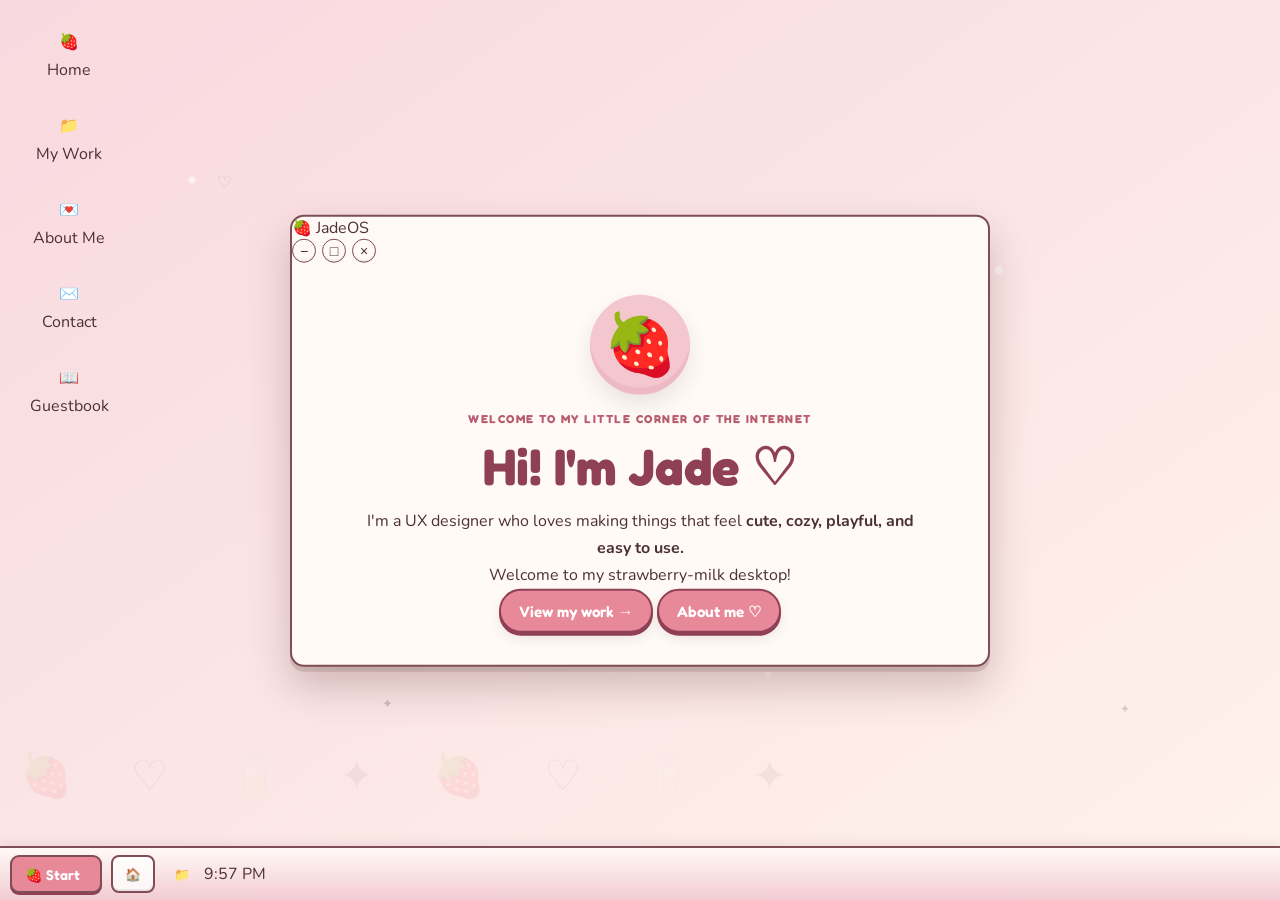
<file: index.html>
<!DOCTYPE html>
<html lang="en">
<head>
    <meta charset="UTF-8">
    <meta name="viewport" content="width=device-width, initial-scale=1.0">
    <title>JadeOS — Strawberry Milk Edition</title>

    <link rel="preconnect" href="https://fonts.googleapis.com">
    <link rel="preconnect" href="https://fonts.gstatic.com" crossorigin>
    <link href="https://fonts.googleapis.com/css2?family=Fredoka:wght@400;500;600;700&family=Nunito:wght@400;500;600;700&display=swap" rel="stylesheet">

    <link rel="stylesheet" href="style.css">
    <link rel="stylesheet" href="windows.css">
    <link rel="stylesheet" href="responsive.css">
</head>

<body>

    <main class="desktop">

        <div class="desktop-icons">

            <a href="index.html" class="desktop-icon">
                <span class="desktop-icon-image">🍓</span>
                <span>Home</span>
            </a>

            <a href="work.html" class="desktop-icon">
                <span class="desktop-icon-image">📁</span>
                <span>My Work</span>
            </a>

            <a href="about.html" class="desktop-icon">
                <span class="desktop-icon-image">💌</span>
                <span>About Me</span>
            </a>

            <a href="contact.html" class="desktop-icon">
                <span class="desktop-icon-image">✉️</span>
                <span>Contact</span>
            </a>

            <a href="guestbook.html" class="desktop-icon">
                <span class="desktop-icon-image">📖</span>
                <span>Guestbook</span>
            </a>

        </div>


        <section class="window welcome-window" id="welcome-window">

            <div class="titlebar">
                <div class="titlebar-title">
                    🍓 JadeOS
                </div>

                <div class="window-controls">
                    <button class="window-control minimize" aria-label="Minimize">−</button>
                    <button class="window-control maximize" aria-label="Maximize">□</button>
                    <button class="window-control close" aria-label="Close">×</button>
                </div>
            </div>

            <div class="window-content welcome-content">

                <div class="welcome-strawberry">🍓</div>

                <p class="eyebrow">WELCOME TO MY LITTLE CORNER OF THE INTERNET</p>

                <h1>Hi! I'm Jade ♡</h1>

                <p class="welcome-text">
                    I'm a UX designer who loves making things that feel
                    <strong>cute, cozy, playful, and easy to use.</strong>
                </p>

                <p class="welcome-text">
                    Welcome to my strawberry-milk desktop!
                </p>

                <div class="welcome-buttons">
                    <a href="work.html" class="button primary-button">
                        View my work →
                    </a>

                    <a href="about.html" class="button secondary-button">
                        About me ♡
                    </a>
                </div>

            </div>

        </section>


        <div class="start-menu" id="start-menu">

            <div class="start-menu-header">
                <span class="start-menu-logo">🍓</span>

                <div>
                    <strong>JadeOS</strong>
                    <small>Strawberry Milk Edition</small>
                </div>
            </div>

            <div class="start-menu-links">

                <a href="index.html">🏠 Home</a>
                <a href="work.html">📁 My Work</a>
                <a href="about.html">💌 About Me</a>
                <a href="contact.html">✉️ Contact</a>
                <a href="guestbook.html">📖 Guestbook</a>

            </div>

        </div>


        <footer class="taskbar">

            <button class="start-button" id="start-button">
                🍓 Start
            </button>

            <div class="taskbar-divider"></div>

            <div class="taskbar-apps">

                <a href="index.html" class="taskbar-app active">
                    🏠
                </a>

                <a href="work.html" class="taskbar-app">
                    📁
                </a>

            </div>

            <div class="taskbar-spacer"></div>

            <div class="taskbar-clock" id="clock">
                12:00 PM
            </div>

        </footer>

    </main>


    <script src="desktop.js"></script>
    <script src="windows.js"></script>
    <script src="effects.js"></script>

</body>
</html>
</file>
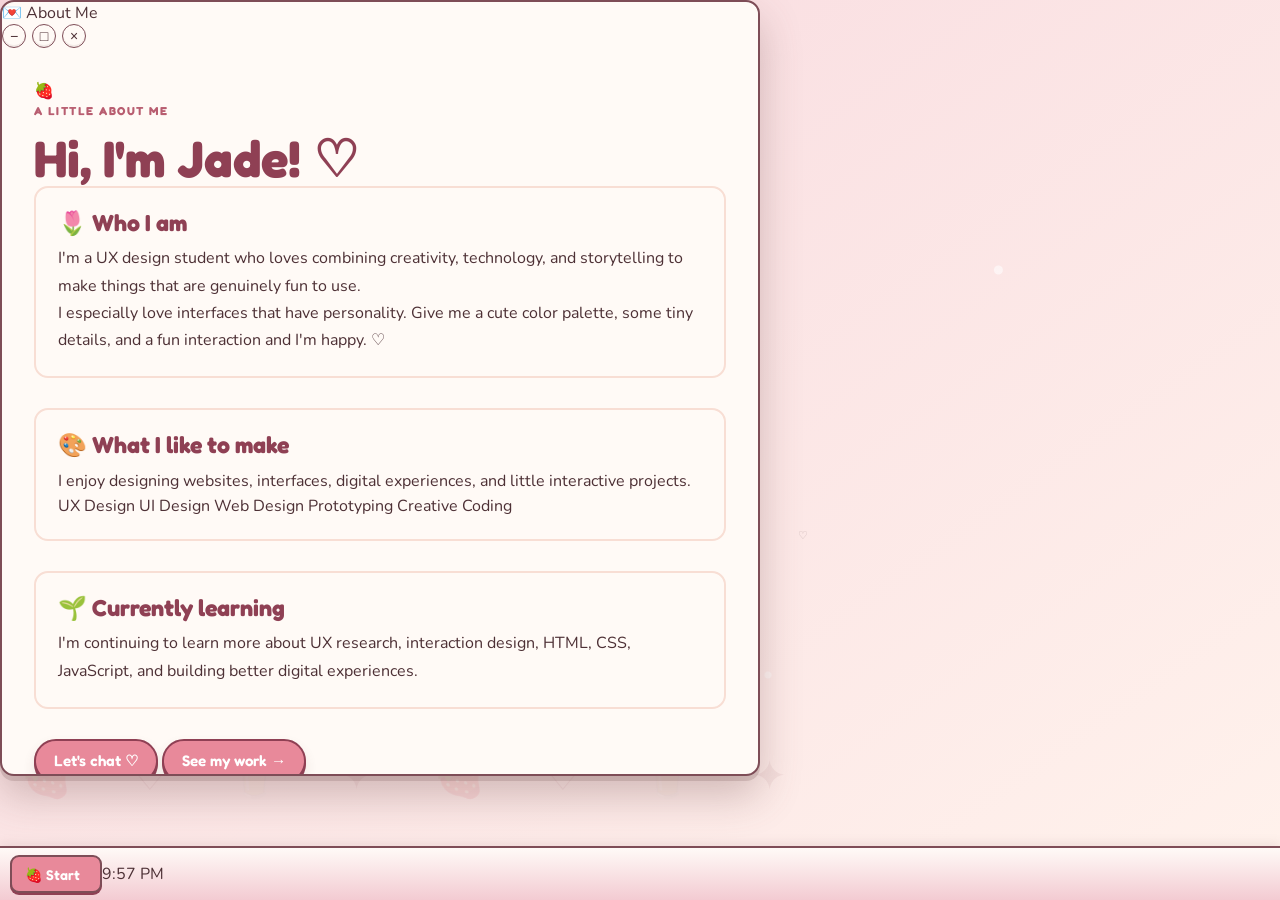
<file: about.html>
<!DOCTYPE html>
<html lang="en">
<head>
    <meta charset="UTF-8">
    <meta name="viewport" content="width=device-width, initial-scale=1.0">
    <title>About Me — JadeOS</title>

    <link rel="preconnect" href="https://fonts.googleapis.com">
    <link rel="preconnect" href="https://fonts.gstatic.com" crossorigin>
    <link href="https://fonts.googleapis.com/css2?family=Fredoka:wght@400;500;600;700&family=Nunito:wght@400;500;600;700&display=swap" rel="stylesheet">

    <link rel="stylesheet" href="style.css">
    <link rel="stylesheet" href="windows.css">
    <link rel="stylesheet" href="responsive.css">
</head>

<body>

    <main class="desktop">

        <div class="desktop-icons">

            <a href="index.html" class="desktop-icon">
                <span class="desktop-icon-image">🍓</span>
                <span>Home</span>
            </a>

            <a href="work.html" class="desktop-icon">
                <span class="desktop-icon-image">📁</span>
                <span>My Work</span>
            </a>

            <a href="contact.html" class="desktop-icon">
                <span class="desktop-icon-image">✉️</span>
                <span>Contact</span>
            </a>

            <a href="guestbook.html" class="desktop-icon">
                <span class="desktop-icon-image">📖</span>
                <span>Guestbook</span>
            </a>

        </div>


        <section class="window about-window" id="about-window">

            <div class="titlebar">

                <div class="titlebar-title">
                    💌 About Me
                </div>

                <div class="window-controls">
                    <button class="window-control minimize" aria-label="Minimize">−</button>
                    <button class="window-control maximize" aria-label="Maximize">□</button>
                    <button class="window-control close" aria-label="Close">×</button>
                </div>

            </div>


            <div class="window-content about-content">

                <div class="about-header">

                    <div class="about-avatar">
                        🍓
                    </div>

                    <div>
                        <p class="eyebrow">A LITTLE ABOUT ME</p>
                        <h1>Hi, I'm Jade! ♡</h1>
                    </div>

                </div>


                <div class="about-sections">

                    <section class="about-section">

                        <h2>🌷 Who I am</h2>

                        <p>
                            I'm a UX design student who loves combining creativity,
                            technology, and storytelling to make things that are
                            genuinely fun to use.
                        </p>

                        <p>
                            I especially love interfaces that have personality.
                            Give me a cute color palette, some tiny details,
                            and a fun interaction and I'm happy. ♡
                        </p>

                    </section>


                    <section class="about-section">

                        <h2>🎨 What I like to make</h2>

                        <p>
                            I enjoy designing websites, interfaces, digital
                            experiences, and little interactive projects.
                        </p>

                        <div class="tag-list">
                            <span class="tag">UX Design</span>
                            <span class="tag">UI Design</span>
                            <span class="tag">Web Design</span>
                            <span class="tag">Prototyping</span>
                            <span class="tag">Creative Coding</span>
                        </div>

                    </section>


                    <section class="about-section">

                        <h2>🌱 Currently learning</h2>

                        <p>
                            I'm continuing to learn more about UX research,
                            interaction design, HTML, CSS, JavaScript,
                            and building better digital experiences.
                        </p>

                    </section>

                </div>


                <div class="about-footer">

                    <a href="contact.html" class="button primary-button">
                        Let's chat ♡
                    </a>

                    <a href="work.html" class="button secondary-button">
                        See my work →
                    </a>

                </div>

            </div>

        </section>


        <footer class="taskbar">

            <button class="start-button" id="start-button">
                🍓 Start
            </button>

            <div class="taskbar-divider"></div>

            <div class="taskbar-spacer"></div>

            <div class="taskbar-clock" id="clock">
                12:00 PM
            </div>

        </footer>

    </main>


    <script src="desktop.js"></script>
    <script src="windows.js"></script>
    <script src="effects.js"></script>

</body>
</html>
</file>
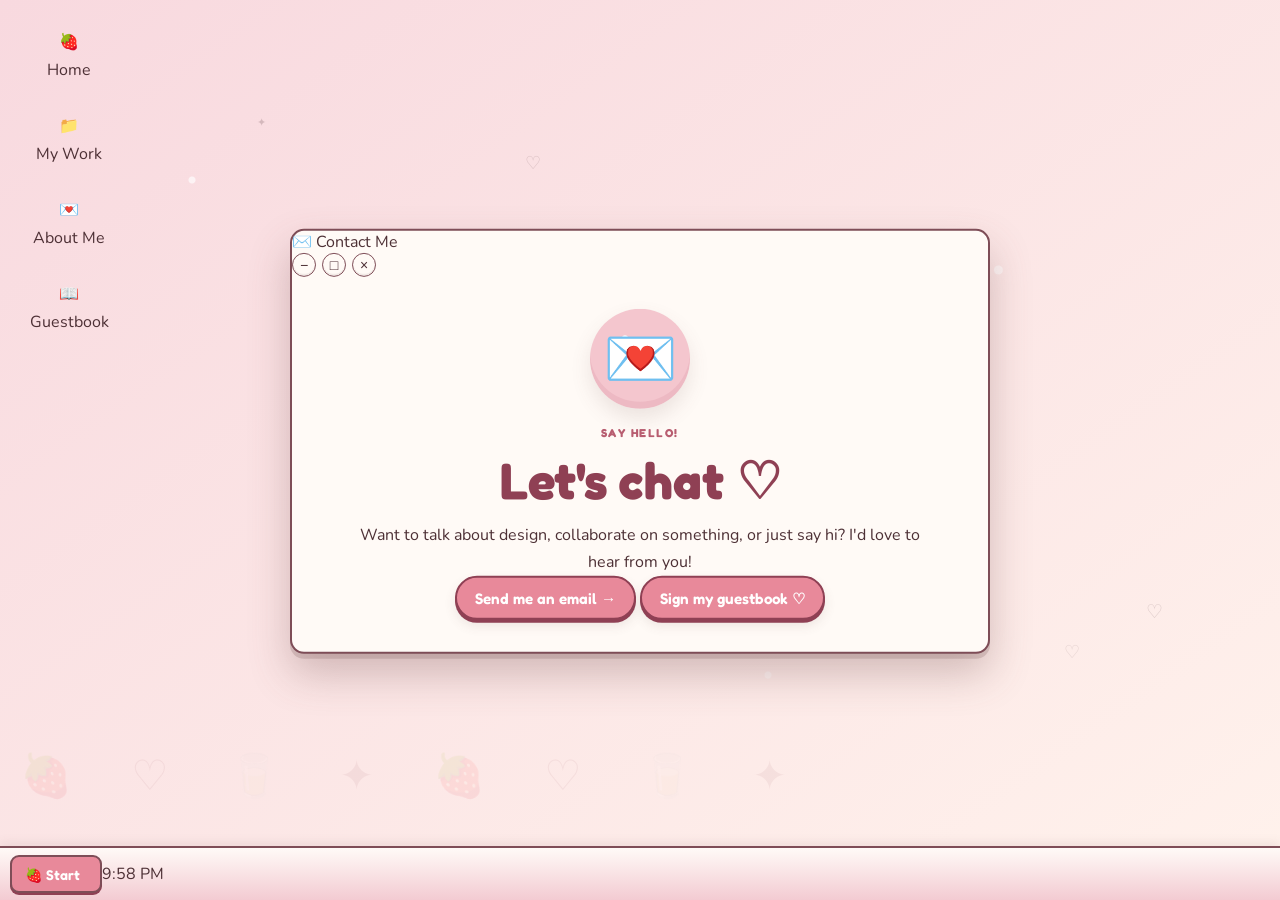
<file: contact.html>
<!DOCTYPE html>
<html lang="en">
<head>
    <meta charset="UTF-8">
    <meta name="viewport" content="width=device-width, initial-scale=1.0">
    <title>Contact — JadeOS</title>

    <link rel="preconnect" href="https://fonts.googleapis.com">
    <link rel="preconnect" href="https://fonts.gstatic.com" crossorigin>
    <link href="https://fonts.googleapis.com/css2?family=Fredoka:wght@400;500;600;700&family=Nunito:wght@400;500;600;700&display=swap" rel="stylesheet">

    <link rel="stylesheet" href="style.css">
    <link rel="stylesheet" href="windows.css">
    <link rel="stylesheet" href="responsive.css">
</head>

<body>

    <main class="desktop">

        <div class="desktop-icons">

            <a href="index.html" class="desktop-icon">
                <span class="desktop-icon-image">🍓</span>
                <span>Home</span>
            </a>

            <a href="work.html" class="desktop-icon">
                <span class="desktop-icon-image">📁</span>
                <span>My Work</span>
            </a>

            <a href="about.html" class="desktop-icon">
                <span class="desktop-icon-image">💌</span>
                <span>About Me</span>
            </a>

            <a href="guestbook.html" class="desktop-icon">
                <span class="desktop-icon-image">📖</span>
                <span>Guestbook</span>
            </a>

        </div>


        <section class="window welcome-window" id="welcome-window">

            <div class="titlebar">

                <div class="titlebar-title">
                    ✉️ Contact Me
                </div>

                <div class="window-controls">
                    <button class="window-control minimize" aria-label="Minimize">−</button>
                    <button class="window-control maximize" aria-label="Maximize">□</button>
                    <button class="window-control close" aria-label="Close">×</button>
                </div>

            </div>


            <div class="window-content welcome-content">

                <div class="welcome-strawberry">
                    💌
                </div>

                <p class="eyebrow">
                    SAY HELLO!
                </p>

                <h1>Let's chat ♡</h1>

                <p class="welcome-text">
                    Want to talk about design, collaborate on something,
                    or just say hi? I'd love to hear from you!
                </p>

                <div class="welcome-buttons">

                    <a href="mailto:your-email@example.com" class="button primary-button">
                        Send me an email →
                    </a>

                    <a href="guestbook.html" class="button secondary-button">
                        Sign my guestbook ♡
                    </a>

                </div>

            </div>

        </section>


        <footer class="taskbar">

            <button class="start-button" id="start-button">
                🍓 Start
            </button>

            <div class="taskbar-divider"></div>

            <div class="taskbar-spacer"></div>

            <div class="taskbar-clock" id="clock">
                12:00 PM
            </div>

        </footer>

    </main>


    <script src="desktop.js"></script>
    <script src="windows.js"></script>
    <script src="effects.js"></script>

</body>
</html>
</file>
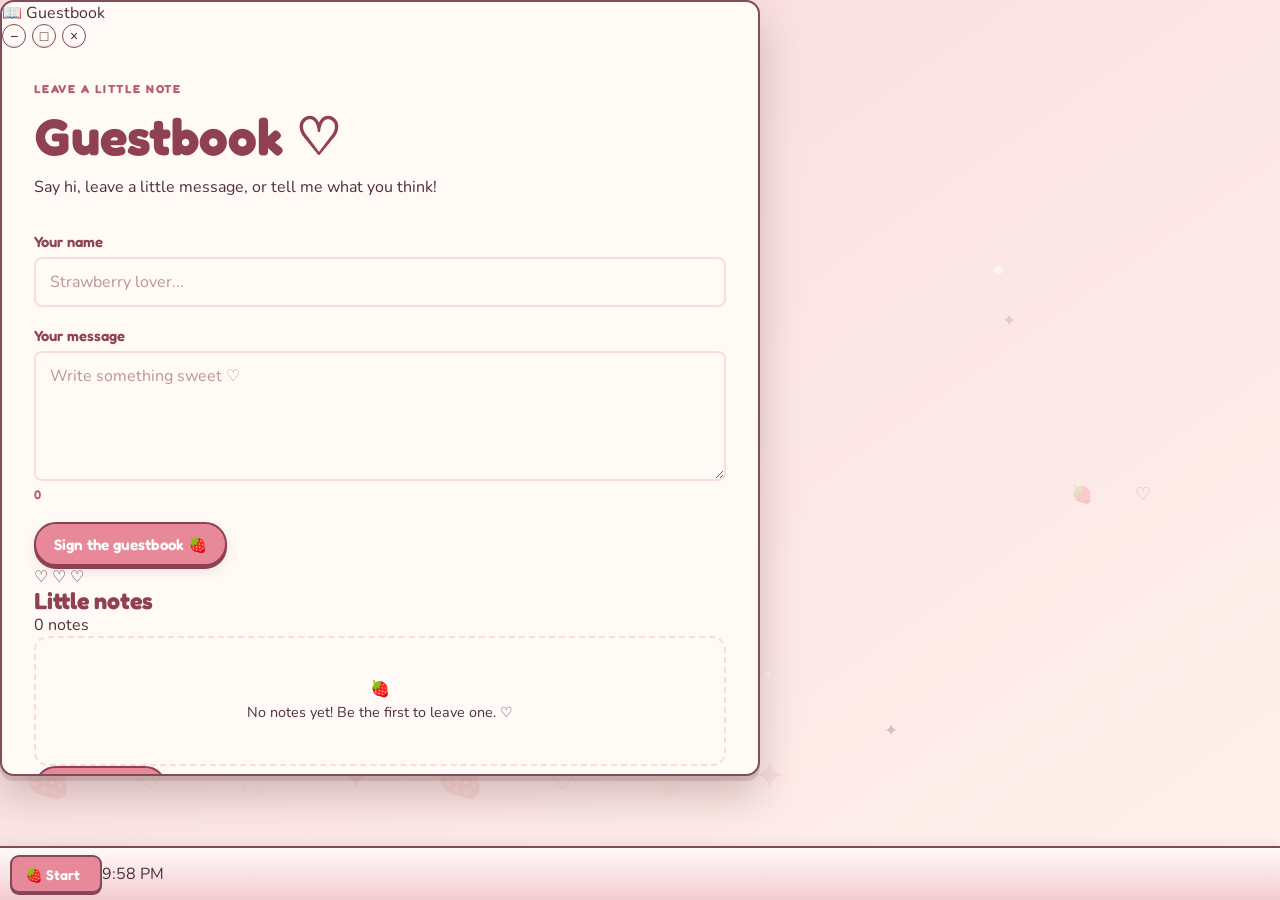
<file: guestbook.html>
<!DOCTYPE html>
<html lang="en">
<head>
    <meta charset="UTF-8">
    <meta name="viewport" content="width=device-width, initial-scale=1.0">
    <title>Guestbook — JadeOS</title>

    <link rel="preconnect" href="https://fonts.googleapis.com">
    <link rel="preconnect" href="https://fonts.gstatic.com" crossorigin>
    <link href="https://fonts.googleapis.com/css2?family=Fredoka:wght@400;500;600;700&family=Nunito:wght@400;500;600;700&display=swap" rel="stylesheet">

    <link rel="stylesheet" href="style.css">
    <link rel="stylesheet" href="windows.css">
    <link rel="stylesheet" href="responsive.css">
</head>

<body>

    <main class="desktop">

        <div class="desktop-icons">

            <a href="index.html" class="desktop-icon">
                <span class="desktop-icon-image">🍓</span>
                <span>Home</span>
            </a>

            <a href="work.html" class="desktop-icon">
                <span class="desktop-icon-image">📁</span>
                <span>My Work</span>
            </a>

            <a href="about.html" class="desktop-icon">
                <span class="desktop-icon-image">💌</span>
                <span>About Me</span>
            </a>

            <a href="contact.html" class="desktop-icon">
                <span class="desktop-icon-image">✉️</span>
                <span>Contact</span>
            </a>

        </div>


        <section class="window guestbook-window" id="guestbook-window">

            <div class="titlebar">

                <div class="titlebar-title">
                    📖 Guestbook
                </div>

                <div class="window-controls">
                    <button class="window-control minimize" aria-label="Minimize">−</button>
                    <button class="window-control maximize" aria-label="Maximize">□</button>
                    <button class="window-control close" aria-label="Close">×</button>
                </div>

            </div>


            <div class="window-content guestbook-content">

                <div class="page-header">

                    <p class="eyebrow">
                        LEAVE A LITTLE NOTE
                    </p>

                    <h1>Guestbook ♡</h1>

                    <p>
                        Say hi, leave a little message, or tell me what you think!
                    </p>

                </div>


                <form class="guestbook-form" id="guestbook-form">

                    <div class="form-group">

                        <label for="guest-name">
                            Your name
                        </label>

                        <input
                            type="text"
                            id="guest-name"
                            name="name"
                            maxlength="30"
                            placeholder="Strawberry lover..."
                            required
                        >

                    </div>


                    <div class="form-group">

                        <label for="guest-message">
                            Your message
                        </label>

                        <textarea
                            id="guest-message"
                            name="message"
                            maxlength="200"
                            placeholder="Write something sweet ♡"
                            required
                        ></textarea>

                        <div class="character-count" id="character-count">
                            0 / 200
                        </div>

                    </div>


                    <button type="submit" class="button primary-button">
                        Sign the guestbook 🍓
                    </button>

                </form>


                <div class="guestbook-divider">
                    ♡ ♡ ♡
                </div>


                <div class="guestbook-list-header">

                    <h2>
                        Little notes
                    </h2>

                    <span id="guestbook-count">
                        0 entries
                    </span>

                </div>


                <div class="guestbook-entries" id="guestbook-entries">

                    <div class="empty-guestbook" id="empty-guestbook">

                        <span>🍓</span>

                        <p>
                            No notes yet!
                            Be the first to leave one. ♡
                        </p>

                    </div>

                </div>


                <div class="page-footer">

                    <a href="index.html" class="button secondary-button">
                        ← Back home
                    </a>

                </div>

            </div>

        </section>


        <footer class="taskbar">

            <button class="start-button" id="start-button">
                🍓 Start
            </button>

            <div class="taskbar-divider"></div>

            <div class="taskbar-spacer"></div>

            <div class="taskbar-clock" id="clock">
                12:00 PM
            </div>

        </footer>

    </main>


    <script src="desktop.js"></script>
    <script src="windows.js"></script>
    <script src="guestbook.js"></script>
    <script src="effects.js"></script>

</body>
</html>
</file>
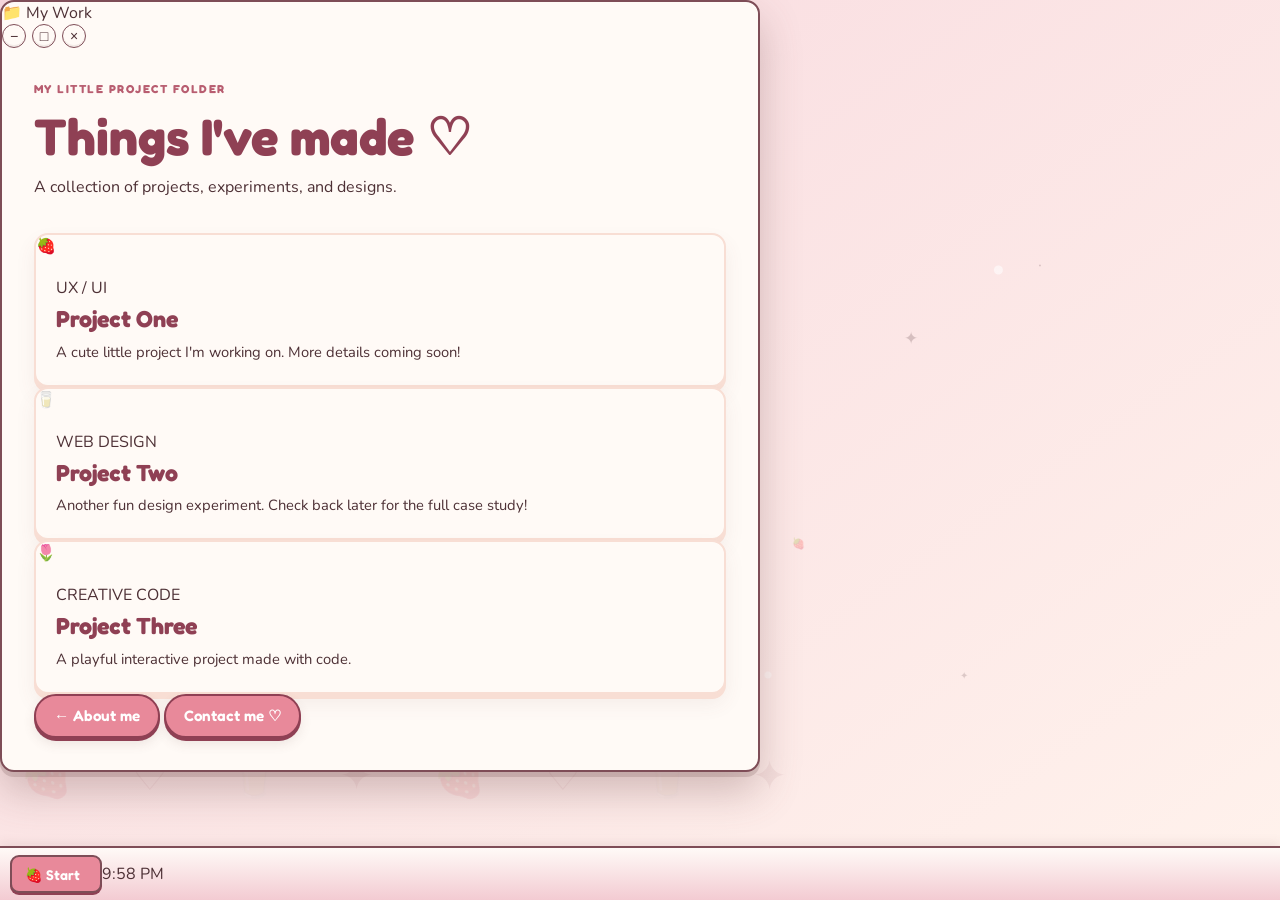
<file: work.html>
<!DOCTYPE html>
<html lang="en">
<head>
    <meta charset="UTF-8">
    <meta name="viewport" content="width=device-width, initial-scale=1.0">
    <title>My Work — JadeOS</title>

    <link rel="preconnect" href="https://fonts.googleapis.com">
    <link rel="preconnect" href="https://fonts.gstatic.com" crossorigin>
    <link href="https://fonts.googleapis.com/css2?family=Fredoka:wght@400;500;600;700&family=Nunito:wght@400;500;600;700&display=swap" rel="stylesheet">

    <link rel="stylesheet" href="style.css">
    <link rel="stylesheet" href="windows.css">
    <link rel="stylesheet" href="responsive.css">
</head>

<body>

    <main class="desktop">

        <div class="desktop-icons">

            <a href="index.html" class="desktop-icon">
                <span class="desktop-icon-image">🍓</span>
                <span>Home</span>
            </a>

            <a href="about.html" class="desktop-icon">
                <span class="desktop-icon-image">💌</span>
                <span>About Me</span>
            </a>

            <a href="contact.html" class="desktop-icon">
                <span class="desktop-icon-image">✉️</span>
                <span>Contact</span>
            </a>

            <a href="guestbook.html" class="desktop-icon">
                <span class="desktop-icon-image">📖</span>
                <span>Guestbook</span>
            </a>

        </div>


        <section class="window work-window" id="work-window">

            <div class="titlebar">

                <div class="titlebar-title">
                    📁 My Work
                </div>

                <div class="window-controls">
                    <button class="window-control minimize" aria-label="Minimize">−</button>
                    <button class="window-control maximize" aria-label="Maximize">□</button>
                    <button class="window-control close" aria-label="Close">×</button>
                </div>

            </div>


            <div class="window-content work-content">

                <div class="page-header">

                    <p class="eyebrow">MY LITTLE PROJECT FOLDER</p>

                    <h1>Things I've made ♡</h1>

                    <p>
                        A collection of projects, experiments, and designs.
                    </p>

                </div>


                <div class="projects-grid">

                    <article class="project-card">

                        <div class="project-icon">
                            🍓
                        </div>

                        <div class="project-info">

                            <span class="project-type">
                                UX / UI
                            </span>

                            <h2>Project One</h2>

                            <p>
                                A cute little project I'm working on.
                                More details coming soon!
                            </p>

                        </div>

                    </article>


                    <article class="project-card">

                        <div class="project-icon">
                            🥛
                        </div>

                        <div class="project-info">

                            <span class="project-type">
                                WEB DESIGN
                            </span>

                            <h2>Project Two</h2>

                            <p>
                                Another fun design experiment.
                                Check back later for the full case study!
                            </p>

                        </div>

                    </article>


                    <article class="project-card">

                        <div class="project-icon">
                            🌷
                        </div>

                        <div class="project-info">

                            <span class="project-type">
                                CREATIVE CODE
                            </span>

                            <h2>Project Three</h2>

                            <p>
                                A playful interactive project made with code.
                            </p>

                        </div>

                    </article>

                </div>


                <div class="page-footer">

                    <a href="about.html" class="button secondary-button">
                        ← About me
                    </a>

                    <a href="contact.html" class="button primary-button">
                        Contact me ♡
                    </a>

                </div>

            </div>

        </section>


        <footer class="taskbar">

            <button class="start-button" id="start-button">
                🍓 Start
            </button>

            <div class="taskbar-divider"></div>

            <div class="taskbar-spacer"></div>

            <div class="taskbar-clock" id="clock">
                12:00 PM
            </div>

        </footer>

    </main>


    <script src="desktop.js"></script>
    <script src="windows.js"></script>
    <script src="effects.js"></script>

</body>
</html>
</file>
<file: style.css>
/* =========================================================
   STRAWBERRY MILK OS
   Global design system
   ========================================================= */

:root {
    /* Strawberry Milk Palette */
    --strawberry: #e8899a;
    --strawberry-dark: #b85d70;
    --berry: #8f4054;
    --blush: #f4c6ce;

    --milk: #fffaf6;
    --cream: #fff1e8;
    --cream-dark: #f8ded4;

    --brown: #6f4a4a;
    --brown-dark: #4d3035;

    --white: #ffffff;
    --black: #25191c;

    /* Desktop */
    --desktop-top: #f8d9df;
    --desktop-bottom: #fff2ec;

    /* Windows */
    --window-border: #7e4d57;
    --window-shadow: rgba(111, 74, 74, 0.28);
    --titlebar-light: #fffaf6;
    --titlebar-dark: #f4c6ce;

    /* Sizing */
    --radius-small: 8px;
    --radius-medium: 14px;
    --radius-large: 22px;

    --taskbar-height: 54px;

    /* Typography */
    --font-display: "Fredoka", sans-serif;
    --font-body: "Nunito", sans-serif;
}


/* =========================================================
   RESET
   ========================================================= */

* {
    box-sizing: border-box;
    margin: 0;
    padding: 0;
}

html {
    min-height: 100%;
    font-size: 16px;
}

body {
    min-height: 100vh;
    font-family: var(--font-body);
    color: var(--brown-dark);
    background: var(--cream);
}

button,
input,
textarea,
select {
    font: inherit;
}

button,
a {
    -webkit-tap-highlight-color: transparent;
}

a {
    color: inherit;
    text-decoration: none;
}

button {
    border: 0;
}


/* =========================================================
   DESKTOP
   ========================================================= */

.desktop {
    position: relative;
    min-height: 100vh;
    overflow: hidden;

    background:
        radial-gradient(
            circle at 15% 20%,
            rgba(255, 255, 255, 0.65) 0 3px,
            transparent 4px
        ),
        radial-gradient(
            circle at 78% 30%,
            rgba(255, 255, 255, 0.55) 0 4px,
            transparent 5px
        ),
        radial-gradient(
            circle at 60% 75%,
            rgba(255, 255, 255, 0.45) 0 3px,
            transparent 4px
        ),
        linear-gradient(
            145deg,
            var(--desktop-top),
            var(--desktop-bottom)
        );
}


/* Decorative desktop pattern */

.desktop::before {
    content: "🍓   ♡   🥛   ✦   🍓   ♡   🥛   ✦";

    position: absolute;
    inset: auto 0 80px 0;

    padding: 20px;

    color: rgba(143, 64, 84, 0.07);
    font-family: var(--font-display);
    font-size: 42px;
    letter-spacing: 24px;
    white-space: nowrap;

    pointer-events: none;
    user-select: none;
}


/* =========================================================
   DESKTOP ICONS
   ========================================================= */

.desktop-icons {
    position: absolute;
    top: 24px;
    left: 24px;

    display: flex;
    flex-direction: column;
    gap: 20px;

    z-index: 5;
}

.desktop-icon {
    width: 90px;

    display: flex;
    flex-direction: column;
    align-items: center;
    gap: 6px;

    padding: 7px 5px;

    border-radius: var(--radius-small);

    color: var(--brown-dark);
    text-align: center;

    transition:
        transform 0.15s ease,
        background 0.15s ease;
}

.desktop-icon:hover,
.desktop-icon:focus-visible {
    background: rgba(255, 255, 255, 0.45);
    transform: translateY(-2px);
}

.desktop-icon:focus-visible {
    outline: 2px dashed var(--berry);
    outline-offset: 2px;
}

.desktop-icon .icon {
    display: grid;
    place-items: center;

    width: 54px;
    height: 54px;

    font-size: 35px;

    filter: drop-shadow(
        0 3px 2px rgba(111, 74, 74, 0.16)
    );
}

.icon-label {
    font-family: var(--font-display);
    font-size: 0.82rem;
    font-weight: 600;

    text-shadow:
        0 1px 0 rgba(255, 255, 255, 0.8);
}


/* =========================================================
   GENERAL TYPOGRAPHY
   ========================================================= */

h1,
h2,
h3 {
    font-family: var(--font-display);
    color: var(--berry);
    line-height: 1.1;
}

h1 {
    font-size: clamp(2rem, 4vw, 3.2rem);
}

h2 {
    font-size: 1.45rem;
}

h3 {
    font-size: 1.05rem;
}

p {
    line-height: 1.7;
}

.eyebrow {
    margin-bottom: 8px;

    color: var(--strawberry-dark);

    font-family: var(--font-display);
    font-size: 0.72rem;
    font-weight: 700;
    letter-spacing: 0.13em;
}


/* =========================================================
   PAGE CONTENT
   ========================================================= */

.page-window .window-content {
    max-width: 1100px;
    margin: 0 auto;
}

.page-header {
    margin-bottom: 32px;
}

.page-header h1 {
    margin-bottom: 10px;
}

.page-header > p:last-child {
    max-width: 650px;
}


/* =========================================================
   BUTTONS
   ========================================================= */

.button {
    display: inline-flex;
    align-items: center;
    justify-content: center;
    gap: 8px;

    min-height: 44px;
    padding: 10px 18px;

    border: 2px solid var(--berry);
    border-radius: 999px;

    background: var(--strawberry);
    color: var(--white);

    font-family: var(--font-display);
    font-size: 0.95rem;
    font-weight: 600;

    cursor: pointer;

    box-shadow:
        0 3px 0 var(--berry),
        0 6px 12px rgba(111, 74, 74, 0.12);

    transition:
        transform 0.12s ease,
        box-shadow 0.12s ease,
        background 0.12s ease;
}

.button:hover {
    background: var(--strawberry-dark);
    transform: translateY(-2px);

    box-shadow:
        0 5px 0 var(--berry),
        0 9px 16px rgba(111, 74, 74, 0.15);
}

.button:active {
    transform: translateY(2px);

    box-shadow:
        0 1px 0 var(--berry),
        0 3px 7px rgba(111, 74, 74, 0.12);
}

.button:focus-visible {
    outline: 3px dashed var(--berry);
    outline-offset: 4px;
}

.button.secondary {
    background: var(--milk);
    color: var(--berry);
}


/* =========================================================
   WELCOME PAGE
   ========================================================= */

.welcome-content {
    text-align: center;
}

.welcome-strawberry {
    width: 100px;
    height: 100px;

    display: grid;
    place-items: center;

    margin: 0 auto 15px;

    border-radius: 50%;

    background:
        radial-gradient(
            circle at 35% 30%,
            #ffffff 0 3px,
            transparent 4px
        ),
        var(--blush);

    font-size: 60px;

    box-shadow:
        inset 0 -7px 0 rgba(184, 93, 112, 0.12),
        0 10px 20px rgba(111, 74, 74, 0.13);
}

.welcome-content h1 {
    margin-bottom: 14px;
}

.welcome-content > p:not(.eyebrow) {
    max-width: 570px;
    margin: 0 auto;
}

.welcome-actions {
    display: flex;
    justify-content: center;
    flex-wrap: wrap;
    gap: 12px;

    margin-top: 25px;
}


/* =========================================================
   WORK PAGE
   ========================================================= */

.projects {
    display: grid;
    grid-template-columns: repeat(3, minmax(0, 1fr));
    gap: 18px;
}

.project-card {
    overflow: hidden;

    border: 2px solid var(--cream-dark);
    border-radius: var(--radius-medium);

    background: var(--milk);

    box-shadow:
        0 5px 0 var(--cream-dark),
        0 10px 20px rgba(111, 74, 74, 0.08);

    transition:
        transform 0.16s ease,
        box-shadow 0.16s ease;
}

.project-card:hover {
    transform: translateY(-5px);

    box-shadow:
        0 8px 0 var(--cream-dark),
        0 15px 25px rgba(111, 74, 74, 0.12);
}

.project-placeholder {
    min-height: 190px;

    display: grid;
    place-items: center;

    background:
        radial-gradient(
            circle,
            rgba(255, 255, 255, 0.65) 0 3px,
            transparent 4px
        ),
        var(--blush);

    background-size: 35px 35px;

    font-size: 60px;
}

.project-info {
    padding: 20px;
}

.project-category {
    color: var(--strawberry-dark);

    font-family: var(--font-display);
    font-size: 0.68rem;
    font-weight: 700;
    letter-spacing: 0.12em;
}

.project-info h2 {
    margin: 7px 0 8px;
}

.project-info p {
    font-size: 0.92rem;
}


/* =========================================================
   ABOUT PAGE
   ========================================================= */

.about-section {
    margin-bottom: 30px;
    padding: 22px;

    border: 2px solid var(--cream-dark);
    border-radius: var(--radius-medium);

    background: rgba(255, 250, 246, 0.78);
}

.about-section h2 {
    margin-bottom: 10px;
}

.about-list {
    display: grid;
    gap: 13px;

    margin-top: 18px;
}

.about-item {
    display: flex;
    align-items: flex-start;
    gap: 14px;

    padding: 14px;

    border-radius: var(--radius-small);

    background: var(--cream);
}

.about-item > span {
    flex: 0 0 auto;

    display: grid;
    place-items: center;

    width: 42px;
    height: 42px;

    border-radius: 12px;

    background: var(--blush);

    font-size: 22px;
}

.about-item h3 {
    margin-bottom: 3px;
}

.about-item p {
    font-size: 0.9rem;
}


/* =========================================================
   CONTACT FORM
   ========================================================= */

.contact-form {
    max-width: 720px;
}

.form-group {
    margin-bottom: 20px;
}

.form-group label {
    display: block;
    margin-bottom: 7px;

    color: var(--berry);

    font-family: var(--font-display);
    font-size: 0.92rem;
    font-weight: 600;
}

.form-group input,
.form-group textarea,
.form-group select {
    width: 100%;

    padding: 12px 14px;

    border: 2px solid var(--cream-dark);
    border-radius: var(--radius-small);

    background: var(--milk);
    color: var(--brown-dark);

    outline: none;

    transition:
        border-color 0.15s ease,
        box-shadow 0.15s ease;
}

.form-group textarea {
    resize: vertical;
    min-height: 130px;
}

.form-group input::placeholder,
.form-group textarea::placeholder {
    color: #b79599;
}

.form-group input:focus,
.form-group textarea:focus,
.form-group select:focus {
    border-color: var(--strawberry);

    box-shadow:
        0 0 0 4px rgba(232, 137, 154, 0.16);
}


/* =========================================================
   GUESTBOOK
   ========================================================= */

.guestbook-form-section {
    margin-bottom: 36px;
    padding: 24px;

    border: 2px solid var(--cream-dark);
    border-radius: var(--radius-medium);

    background:
        linear-gradient(
            135deg,
            rgba(244, 198, 206, 0.32),
            rgba(255, 250, 246, 0.8)
        );
}

.guestbook-form-section h2 {
    margin-bottom: 18px;
}

.guestbook-form {
    max-width: 720px;
}

.guestbook-form-footer {
    display: flex;
    align-items: center;
    justify-content: space-between;
    gap: 15px;
}

.character-count {
    color: var(--strawberry-dark);

    font-family: var(--font-display);
    font-size: 0.78rem;
    font-weight: 600;
}

.section-heading {
    display: flex;
    align-items: end;
    justify-content: space-between;

    margin-bottom: 18px;
}

.guestbook-count {
    padding: 6px 11px;

    border-radius: 999px;

    background: var(--blush);
    color: var(--berry);

    font-family: var(--font-display);
    font-size: 0.75rem;
    font-weight: 600;
}

.guestbook-entries {
    display: grid;
    gap: 14px;
}

.empty-guestbook {
    padding: 40px 20px;

    border: 2px dashed var(--cream-dark);
    border-radius: var(--radius-medium);

    background: rgba(255, 250, 246, 0.65);

    text-align: center;
}

.empty-icon {
    display: block;
    margin-bottom: 10px;

    font-size: 42px;
}

.empty-guestbook h3 {
    margin-bottom: 6px;
}

.empty-guestbook p {
    font-size: 0.9rem;
}


/* Guestbook entries generated by JS */

.guestbook-entry {
    position: relative;

    padding: 18px 20px;

    border: 2px solid var(--cream-dark);
    border-radius: var(--radius-medium);

    background: var(--milk);

    box-shadow:
        0 4px 0 var(--cream-dark);
}

.guestbook-entry::before {
    content: "🍓";

    position: absolute;
    top: -12px;
    left: 18px;

    font-size: 20px;
}

.guestbook-entry-header {
    display: flex;
    justify-content: space-between;
    align-items: center;

    gap: 15px;

    margin-bottom: 8px;
}

.guestbook-entry-name {
    color: var(--berry);

    font-family: var(--font-display);
    font-weight: 700;
}

.guestbook-entry-date {
    color: #a9898e;
    font-size: 0.72rem;
}

.guestbook-entry-message {
    font-size: 0.92rem;
}


/* =========================================================
   ACCESSIBILITY
   ========================================================= */

@media (prefers-reduced-motion: reduce) {
    *,
    *::before,
    *::after {
        scroll-behavior: auto !important;
        transition-duration: 0.01ms !important;
        animation-duration: 0.01ms !important;
        animation-iteration-count: 1 !important;
    }
}
</file>
<file: windows.css>
/* =========================================================
   STRAWBERRY MILK OS
   Window system
   ========================================================= */


/* =========================================================
   WINDOW
   ========================================================= */

.window {
    position: absolute;

    width: min(760px, calc(100vw - 180px));
    max-height: calc(100vh - var(--taskbar-height) - 70px);

    overflow: hidden;

    border: 2px solid var(--window-border);
    border-radius: 14px;

    background: var(--milk);

    box-shadow:
        0 4px 0 rgba(111, 74, 74, 0.18),
        0 15px 35px var(--window-shadow);

    z-index: 10;
}


/* Welcome window */

.welcome-window {
    top: 50%;
    left: 50%;

    transform: translate(-50%, -52%);

    width: min(700px, calc(100vw - 180px));
}


/* Standard page windows */

.page-window {
    top: 50%;
    left: 52%;

    transform: translate(-50%, -52%);

    width: min(980px, calc(100vw - 180px));
}


/* =========================================================
   TITLE BAR
   ========================================================= */

.window-titlebar {
    height: 44px;

    display: flex;
    align-items: center;
    justify-content: space-between;

    padding: 0 8px 0 13px;

    border-bottom: 2px solid var(--window-border);

    background:
        linear-gradient(
            to bottom,
            var(--titlebar-light),
            var(--titlebar-dark)
        );

    cursor: grab;

    user-select: none;
}

.window-titlebar:active {
    cursor: grabbing;
}

.window-title {
    display: flex;
    align-items: center;
    gap: 8px;

    min-width: 0;

    color: var(--brown-dark);

    font-family: var(--font-display);
    font-size: 0.88rem;
    font-weight: 600;
}

.window-title span:last-child {
    overflow: hidden;

    text-overflow: ellipsis;
    white-space: nowrap;
}


/* =========================================================
   WINDOW CONTROLS
   ========================================================= */

.window-controls {
    display: flex;
    align-items: center;
    gap: 6px;
}

.window-control {
    width: 24px;
    height: 24px;

    display: grid;
    place-items: center;

    border: 1.5px solid var(--window-border);
    border-radius: 50%;

    background: var(--milk);
    color: var(--brown-dark);

    font-family: Arial, sans-serif;
    font-size: 14px;
    line-height: 1;

    cursor: pointer;

    box-shadow:
        inset 0 -2px 0 rgba(111, 74, 74, 0.09);

    transition:
        transform 0.12s ease,
        background 0.12s ease;
}

.window-control:hover {
    transform: scale(1.08);
    background: var(--blush);
}

.window-control:focus-visible {
    outline: 2px dashed var(--berry);
    outline-offset: 2px;
}

.window-control.close:hover {
    background: #e98c9e;
    color: white;
}


/* =========================================================
   WINDOW CONTENT
   ========================================================= */

.window-content {
    max-height: calc(100vh - var(--taskbar-height) - 115px);

    overflow-y: auto;

    padding: 32px;
}


/* Cute custom scrollbar */

.window-content::-webkit-scrollbar {
    width: 12px;
}

.window-content::-webkit-scrollbar-track {
    background: var(--cream);
}

.window-content::-webkit-scrollbar-thumb {
    border: 3px solid var(--cream);

    border-radius: 999px;

    background: var(--blush);
}

.window-content::-webkit-scrollbar-thumb:hover {
    background: var(--strawberry);
}


/* =========================================================
   WINDOW STATES
   ========================================================= */

.window.is-minimized {
    display: none;
}

.window.is-maximized {
    top: 15px;
    right: 15px;
    bottom: calc(var(--taskbar-height) + 15px);
    left: 15px;

    width: auto;
    max-height: none;

    transform: none;
}

.window.is-maximized .window-content {
    max-height: calc(100vh - var(--taskbar-height) - 74px);
}

.window.is-active {
    box-shadow:
        0 5px 0 rgba(111, 74, 74, 0.2),
        0 20px 40px rgba(111, 74, 74, 0.3);
}


/* =========================================================
   TASKBAR
   ========================================================= */

.taskbar {
    position: absolute;
    right: 0;
    bottom: 0;
    left: 0;

    height: var(--taskbar-height);

    display: flex;
    align-items: center;

    padding: 7px 10px;

    border-top: 2px solid var(--window-border);

    background:
        linear-gradient(
            to bottom,
            #fffaf7,
            #f3cbd2
        );

    box-shadow:
        0 -3px 10px rgba(111, 74, 74, 0.1);

    z-index: 100;
}


/* =========================================================
   START BUTTON
   ========================================================= */

.start-button {
    display: inline-flex;
    align-items: center;
    gap: 7px;

    min-width: 92px;
    height: 38px;

    padding: 0 13px;

    border: 2px solid var(--window-border);
    border-radius: 9px;

    background: var(--strawberry);
    color: white;

    font-family: var(--font-display);
    font-size: 0.88rem;
    font-weight: 600;

    cursor: pointer;

    box-shadow:
        0 2px 0 var(--berry);

    transition:
        transform 0.12s ease,
        background 0.12s ease;
}

.start-button:hover {
    background: var(--strawberry-dark);
    transform: translateY(-1px);
}

.start-button:active {
    transform: translateY(2px);
    box-shadow: none;
}

.start-button:focus-visible {
    outline: 2px dashed var(--berry);
    outline-offset: 3px;
}


/* =========================================================
   TASKBAR APPS
   ========================================================= */

.taskbar-apps {
    display: flex;
    align-items: center;
    gap: 5px;

    margin-left: 9px;

    min-width: 0;
}

.taskbar-app {
    height: 38px;
    max-width: 145px;

    display: inline-flex;
    align-items: center;
    gap: 6px;

    padding: 0 12px;

    border: 2px solid transparent;
    border-radius: 8px;

    color: var(--brown-dark);

    font-family: var(--font-display);
    font-size: 0.8rem;
    font-weight: 600;

    white-space: nowrap;

    transition:
        background 0.12s ease,
        border-color 0.12s ease;
}

.taskbar-app:hover {
    border-color: var(--cream-dark);
    background: rgba(255, 255, 255, 0.6);
}

.taskbar-app.active {
    border-color: var(--window-border);
    background: rgba(255, 255, 255, 0.8);

    box-shadow:
        inset 0 -2px 0 rgba(111, 74, 74, 0.1);
}


/* =========================================================
   SYSTEM TRAY
   ========================================================= */

.system-tray {
    display: flex;
    align-items: center;
    gap: 8px;

    margin-left: auto;

    height: 38px;
    padding: 0 12px;

    border: 1.5px solid var(--cream-dark);
    border-radius: 8px;

    background: rgba(255, 250, 246, 0.75);

    color: var(--berry);

    font-family: var(--font-display);
    font-size: 0.78rem;
    font-weight: 600;
}


/* =========================================================
   START MENU
   ========================================================= */

.start-menu {
    position: absolute;
    left: 10px;
    bottom: calc(var(--taskbar-height) + 9px);

    width: 245px;

    overflow: hidden;

    border: 2px solid var(--window-border);
    border-radius: 13px;

    background: var(--milk);

    box-shadow:
        0 5px 0 rgba(111, 74, 74, 0.15),
        0 15px 30px rgba(111, 74, 74, 0.2);

    z-index: 150;

    opacity: 0;
    visibility: hidden;

    transform:
        translateY(8px)
        scale(0.97);

    transform-origin: bottom left;

    transition:
        opacity 0.12s ease,
        visibility 0.12s ease,
        transform 0.12s ease;
}

.start-menu.is-open {
    opacity: 1;
    visibility: visible;

    transform:
        translateY(0)
        scale(1);
}

.start-menu-header {
    display: flex;
    align-items: center;
    gap: 10px;

    padding: 15px;

    background:
        linear-gradient(
            135deg,
            var(--strawberry),
            var(--blush)
        );

    color: white;

    font-family: var(--font-display);
}

.start-menu-header span {
    font-size: 25px;
}

.start-menu-links {
    padding: 8px;
}

.start-menu-links a {
    display: flex;
    align-items: center;
    gap: 11px;

    padding: 11px 10px;

    border-radius: 8px;

    font-family: var(--font-display);
    font-size: 0.87rem;
    font-weight: 600;

    transition:
        background 0.12s ease,
        transform 0.12s ease;
}

.start-menu-links a:hover {
    background: var(--cream);
    transform: translateX(3px);
}


/* =========================================================
   WINDOW FOCUS / INACTIVE STATE
   ========================================================= */

.window.is-inactive .window-titlebar {
    filter: saturate(0.7);
    opacity: 0.82;
}


/* =========================================================
   DRAGGING
   ========================================================= */

.window.is-dragging {
    user-select: none;
    cursor: grabbing;
}

.window.is-dragging .window-content {
    pointer-events: none;
}


/* =========================================================
   MOBILE WINDOW ADJUSTMENTS
   ========================================================= */

@media (max-width: 800px) {

    .window,
    .welcome-window,
    .page-window {
        top: 50%;
        left: 50%;

        width: calc(100vw - 120px);
        max-height: calc(100vh - var(--taskbar-height) - 35px);
    }

    .window-content {
        padding: 24px;
    }

    .taskbar-app {
        padding: 0 8px;
    }

    .taskbar-app span {
        display: none;
    }

    .taskbar-app {
        font-size: 1rem;
    }

    .start-button {
        min-width: 45px;
        justify-content: center;
        padding: 0 10px;
    }

    .start-button span {
        display: none;
    }
}
</file>
<file: responsive.css>
/* =========================================================
   STRAWBERRY MILK OS
   Responsive layout
   ========================================================= */


/* =========================================================
   LARGE TABLETS / SMALL LAPTOPS
   ========================================================= */

@media (max-width: 1100px) {

    .projects {
        grid-template-columns: repeat(2, minmax(0, 1fr));
    }

    .page-window {
        width: calc(100vw - 180px);
    }

}


/* =========================================================
   TABLETS
   ========================================================= */

@media (max-width: 800px) {

    :root {
        --taskbar-height: 52px;
    }


    /* Desktop icons become smaller */

    .desktop-icons {
        top: 14px;
        left: 14px;
        gap: 10px;
    }

    .desktop-icon {
        width: 72px;
        padding: 5px;
    }

    .desktop-icon .icon {
        width: 44px;
        height: 44px;

        font-size: 28px;
    }

    .icon-label {
        font-size: 0.72rem;
    }


    /* Windows */

    .window,
    .welcome-window,
    .page-window {
        width: calc(100vw - 120px);
    }


    .window-content {
        padding: 24px;
    }


    /* Project cards */

    .projects {
        grid-template-columns: 1fr;
    }

}


/* =========================================================
   PHONES
   ========================================================= */

@media (max-width: 600px) {

    :root {
        --taskbar-height: 50px;
    }


    /* =====================================================
       DESKTOP
       ===================================================== */

    .desktop {
        min-height: 100svh;
    }


    .desktop::before {
        content: "🍓   ♡   🥛";

        bottom: 70px;

        font-size: 28px;
        letter-spacing: 12px;
    }


    /* =====================================================
       DESKTOP ICONS
       ===================================================== */

    .desktop-icons {
        position: absolute;

        top: 12px;
        left: 10px;

        display: grid;
        grid-template-columns: repeat(2, 72px);
        gap: 8px;
    }

    .desktop-icon {
        width: 68px;
    }


    /* =====================================================
       WINDOWS
       ===================================================== */

    .window,
    .welcome-window,
    .page-window {

        top: 8px;
        right: 8px;
        bottom: calc(var(--taskbar-height) + 8px);
        left: 8px;

        width: auto;
        max-height: none;

        transform: none;

        border-radius: 12px;
    }


    .window-titlebar {
        height: 42px;
        padding-left: 10px;
    }


    .window-title {
        font-size: 0.78rem;
    }


    .window-control {
        width: 23px;
        height: 23px;
    }


    .window-content {
        height: calc(
            100svh -
            var(--taskbar-height) -
            50px
        );

        max-height: none;

        padding: 22px 18px;
    }


    /* =====================================================
       HEADINGS
       ===================================================== */

    h1 {
        font-size: 2rem;
    }

    h2 {
        font-size: 1.3rem;
    }


    /* =====================================================
       WELCOME
       ===================================================== */

    .welcome-strawberry {
        width: 75px;
        height: 75px;

        font-size: 45px;
    }

    .welcome-actions {
        flex-direction: column;
    }

    .welcome-actions .button {
        width: 100%;
    }


    /* =====================================================
       PROJECTS
       ===================================================== */

    .projects {
        grid-template-columns: 1fr;
    }

    .project-placeholder {
        min-height: 150px;
    }


    /* =====================================================
       ABOUT
       ===================================================== */

    .about-section {
        padding: 18px;
    }


    /* =====================================================
       FORMS
       ===================================================== */

    .guestbook-form-section {
        padding: 18px;
    }

    .guestbook-form-footer {
        align-items: stretch;
        flex-direction: column;
    }

    .guestbook-form-footer .button {
        width: 100%;
    }


    /* =====================================================
       GUESTBOOK
       ===================================================== */

    .section-heading {
        align-items: flex-start;
        flex-direction: column;
        gap: 10px;
    }


    /* =====================================================
       TASKBAR
       ===================================================== */

    .taskbar {
        padding: 6px;
    }

    .start-button {
        min-width: 42px;
        height: 36px;

        justify-content: center;

        padding: 0 8px;
    }

    .start-button span {
        display: none;
    }

    .taskbar-apps {
        margin-left: 5px;
        gap: 3px;
    }

    .taskbar-app {
        width: 38px;
        height: 36px;

        justify-content: center;

        padding: 0;

        font-size: 1rem;
    }

    .taskbar-app span {
        display: none;
    }

    .system-tray {
        height: 36px;

        margin-left: auto;
        padding: 0 8px;
    }

    .system-tray > span {
        display: none;
    }

}


/* =========================================================
   VERY SMALL PHONES
   ========================================================= */

@media (max-width: 380px) {

    .desktop-icons {
        grid-template-columns: repeat(2, 65px);
    }

    .desktop-icon {
        width: 62px;
    }

    .desktop-icon .icon {
        font-size: 25px;
    }

    .icon-label {
        font-size: 0.68rem;
    }

    .window-content {
        padding: 18px 14px;
    }

    h1 {
        font-size: 1.75rem;
    }

    .system-tray {
        display: none;
    }

}
</file>
